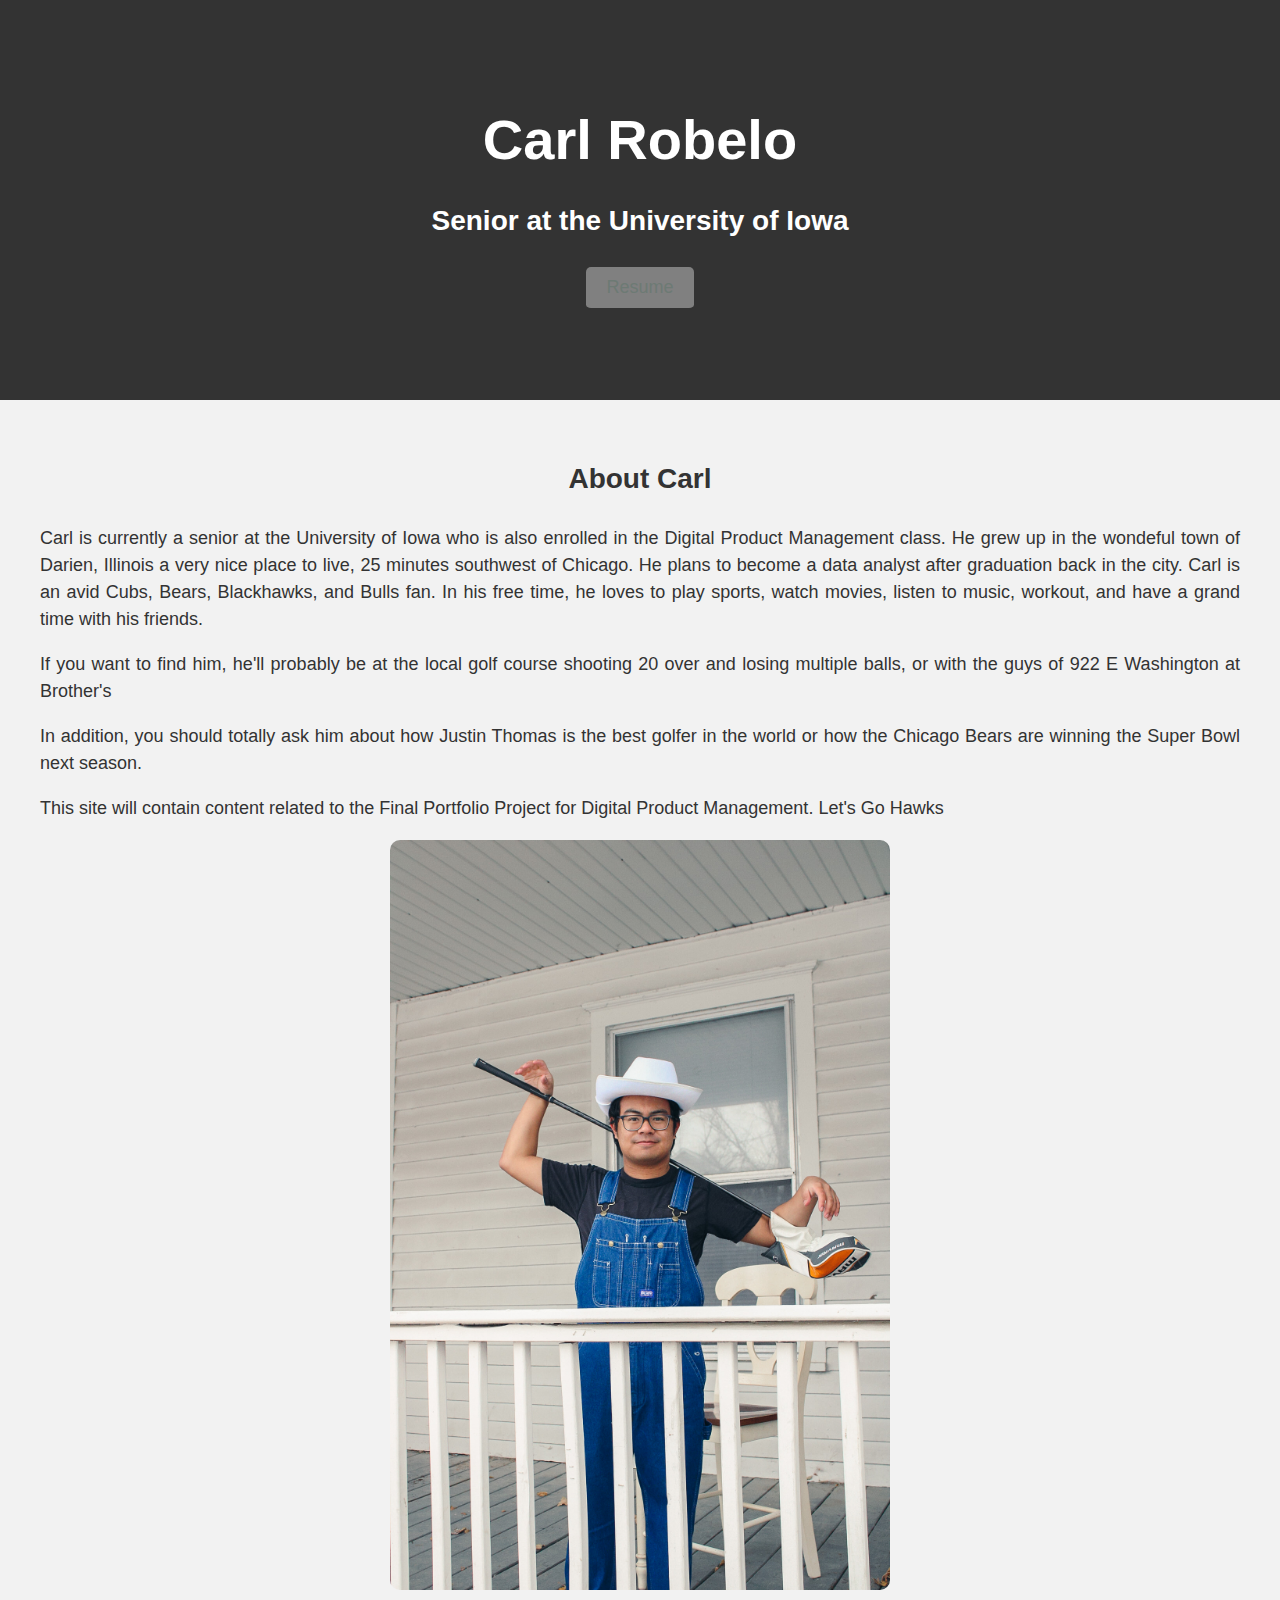
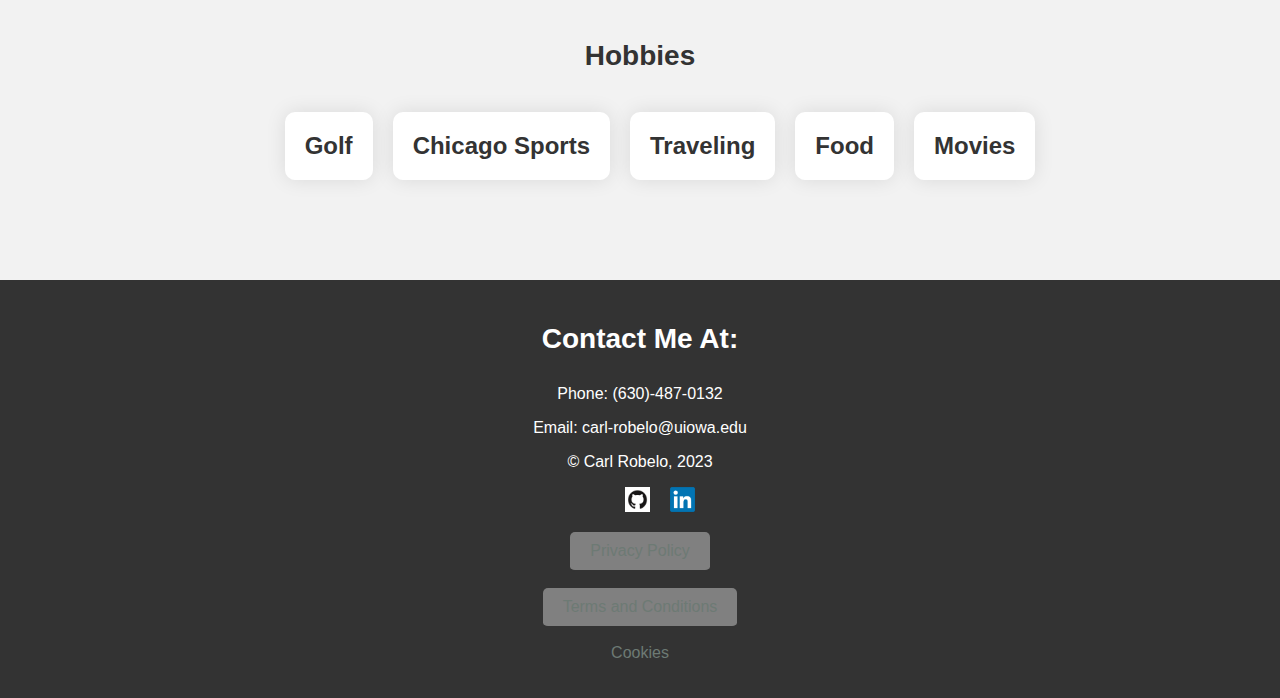
<file: index.html>
<!DOCTYPE html>
<html lang="en">
  <head>

    <!-- Google tag (gtag.js) -->
 <script async src="https://www.googletagmanager.com/gtag/js?id=G-439STD2J1S"></script>
 <script>
   window.dataLayer = window.dataLayer || [];
   function gtag(){dataLayer.push(arguments);}
   gtag('js', new Date());
 
   gtag('config', 'G-439STD2J1S');
 </script>

    <meta charset="UTF-8">
    <meta http-equiv="X-UA-Compatible" content="IE=edge">
    <meta name="viewport" content="width=device-width, initial-scale=1.0">
    <title>Carl Robelo</title>
    
    <link rel="apple-touch-icon" sizes="180x180" href="/.apple-touch-icon.png">
    <link rel="icon" type="image/png" sizes="32x32" href="./favicon-32x32.png">
    <link rel="icon" type="image/png" sizes="16x16" href="./favicon-16x16.png">
    <link rel="manifest" href="./site.webmanifest">

    <meta name="description" content="Final Project website portfolio">
    <meta name="viewport" content="width=device-width, initial-scale=1.0">

    <meta property="og:type" content="website">
    <meta property="og:title" content="Carl Robelo">
    <meta property="og:description" content="Final project website portfolio">
    <meta property="og:image" content="https://carl-robelo.me/Cheers.png">
    <meta property="og:url" content="https://carl-robelo.me">

    <link rel="stylesheet" href="./css/stylesheet.css">
  </head>
  <body>
    <header>
      <h1>Carl Robelo</h1>
      <h2>Senior at the University of Iowa</h2>
      <nav>
        <a href="./resume.html" class="resume-link">Resume</a>
      </nav>
    </header>
    
    <main>
      <section id="about">
        <h2>About Carl</h2>
        <p>
          Carl is currently a senior at the University of Iowa who is also enrolled in the Digital Product 
          Management class. He grew up in the wondeful town of Darien, Illinois a very nice place to live, 25 
          minutes southwest of Chicago. He plans to become a data analyst after graduation back in the city. Carl 
          is an avid Cubs, Bears, Blackhawks, and Bulls fan. In his free time, he loves to play sports, 
          watch movies, listen to music, workout, and have a grand time with his friends.
        </p>
        <p>
          If you want to find him, he'll probably be at the local golf course shooting 20 over and losing multiple balls,
          or with the guys of 922 E Washington at Brother's
        </p>
        <p>
          In addition, you should totally ask him about how Justin Thomas is the best golfer in the world
          or how the Chicago Bears are winning the Super Bowl next season.
        </p>
        <p>
          This site will contain content related to the Final Portfolio Project for Digital Product Management.

          Let's Go Hawks
        </p>
        <figure>
          <img src="images/GVTV3267.JPG"  alt="Carl with golf club" width="300" height="400">
        </figure>
      </section>

      <section class="hobbies">
        <h2>Hobbies</h2>
        <ul>
          <li>Golf</li>
          <li>Chicago Sports</li>
          <li>Traveling</li>
          <li>Food</li>
          <li>Movies</li>
        </ul>
      </section>
    </main>
    <footer>
      <h2>Contact Me At:</h2>
      <p>Phone: (630)-487-0132</p>
      <p>Email: carl-robelo@uiowa.edu</p>
      <p>&copy; Carl Robelo, 2023</p>
      <ul class="social-media-icons">
        <li><a href="https://github.com/crobelo11" target="_blank"><img src="images/GitHubLogo.png" alt="Github icon"></a></li>
        <li><a href="https://www.linkedin.com/in/carl-robelo/" target="_blank"><img src="images/LinkedInLogo.png" alt="LinkedIn icon"></a></li>
      </ul>
      <p><a href="./privacy.html" class="privacy-link">Privacy Policy</a></p>
      <p><a href="./terms.html" class="terms-link">Terms and Conditions</a></p>
      <p><a href="./cookie.html" class="cookie-popup">Cookies</a></p>
    </footer>
  </body>
</html>
</file>
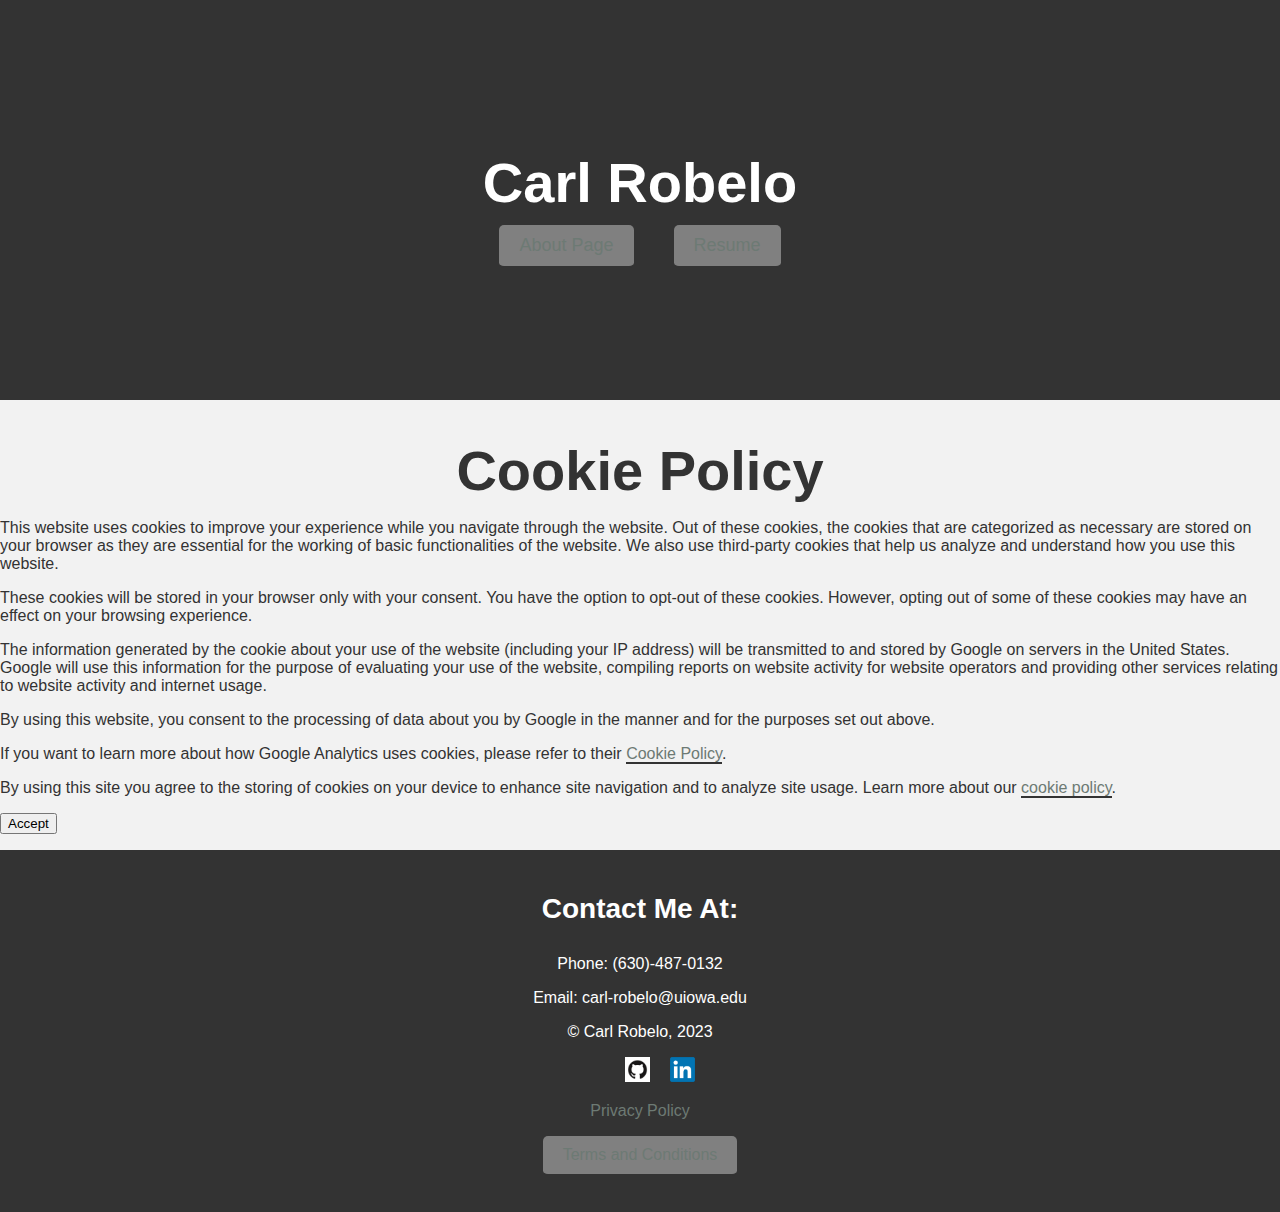
<file: cookie.html>
<!DOCTYPE html>
<html lang="en">
  <head>
    <meta charset="UTF-8">
    <title>Cookie Policy</title>
    <link rel="stylesheet" href="./css/stylesheet.css">
    <link rel="cookie-popup" href="./css/cookie-popup.css">
 
    <link rel="apple-touch-icon" sizes="180x180" href="/.apple-touch-icon.png">
    <link rel="icon" type="image/png" sizes="32x32" href="./favicon-32x32.png">
    <link rel="icon" type="image/png" sizes="16x16" href="./favicon-16x16.png">
    <link rel="manifest" href="./site.webmanifest">
 
  </head>
  <body>
    <header>
      <h1>Carl Robelo</h1>
      <nav>
        <a href="./index.html" class="about-link">About Page</a>
        <a href="./resume.html" class="resume-link">Resume</a>
      </nav>
  </header>
    <h1>Cookie Policy</h1>
    <p>This website uses cookies to improve your experience while you navigate through the website. Out of these cookies, the cookies that are categorized as necessary are stored on your browser as they are essential for the working of basic functionalities of the website. We also use third-party cookies that help us analyze and understand how you use this website.</p>
    <p>These cookies will be stored in your browser only with your consent. You have the option to opt-out of these cookies. However, opting out of some of these cookies may have an effect on your browsing experience.</p>
    <p>The information generated by the cookie about your use of the website (including your IP address) will be transmitted to and stored by Google on servers in the United States. Google will use this information for the purpose of evaluating your use of the website, compiling reports on website activity for website operators and providing other services relating to website activity and internet usage.</p>
    <p>By using this website, you consent to the processing of data about you by Google in the manner and for the purposes set out above.</p>
    <p>If you want to learn more about how Google Analytics uses cookies, please refer to their <a href="https://policies.google.com/technologies/cookies?hl=en-US" target="_blank">Cookie Policy</a>.</p>
    <div id="cookie-popup">
        <p>
          By using this site you agree to the storing of cookies on your device to
          enhance site navigation and to analyze site usage. Learn more about our
          <a href="./cookie.html">cookie policy</a>.
        </p>
        <p>
          <button id="accept-cookies">Accept</button>
        </p>
      </div>
    <footer>
        <h2>Contact Me At:</h2>
        <p>Phone: (630)-487-0132</p>
        <p>Email: carl-robelo@uiowa.edu</p>
        <p>&copy; Carl Robelo, 2023</p>
        <ul class="social-media-icons">
          <li><a href="https://github.com/crobelo11" target="_blank"><img src="images/GitHubLogo.png" alt="Github icon"></a></li>
          <li><a href="https://www.linkedin.com/in/carl-robelo/" target="_blank"><img src="images/LinkedInLogo.png" alt="LinkedIn icon"></a></li>
        </ul>
        <p><a href="./privacy.html" class="">Privacy Policy</a></p>
        <p><a href="./terms.html" class="terms-link">Terms and Conditions</a></p>
      </footer>
  <script src="cookie-popup.js"></script>
    </body>
</html>
</file>
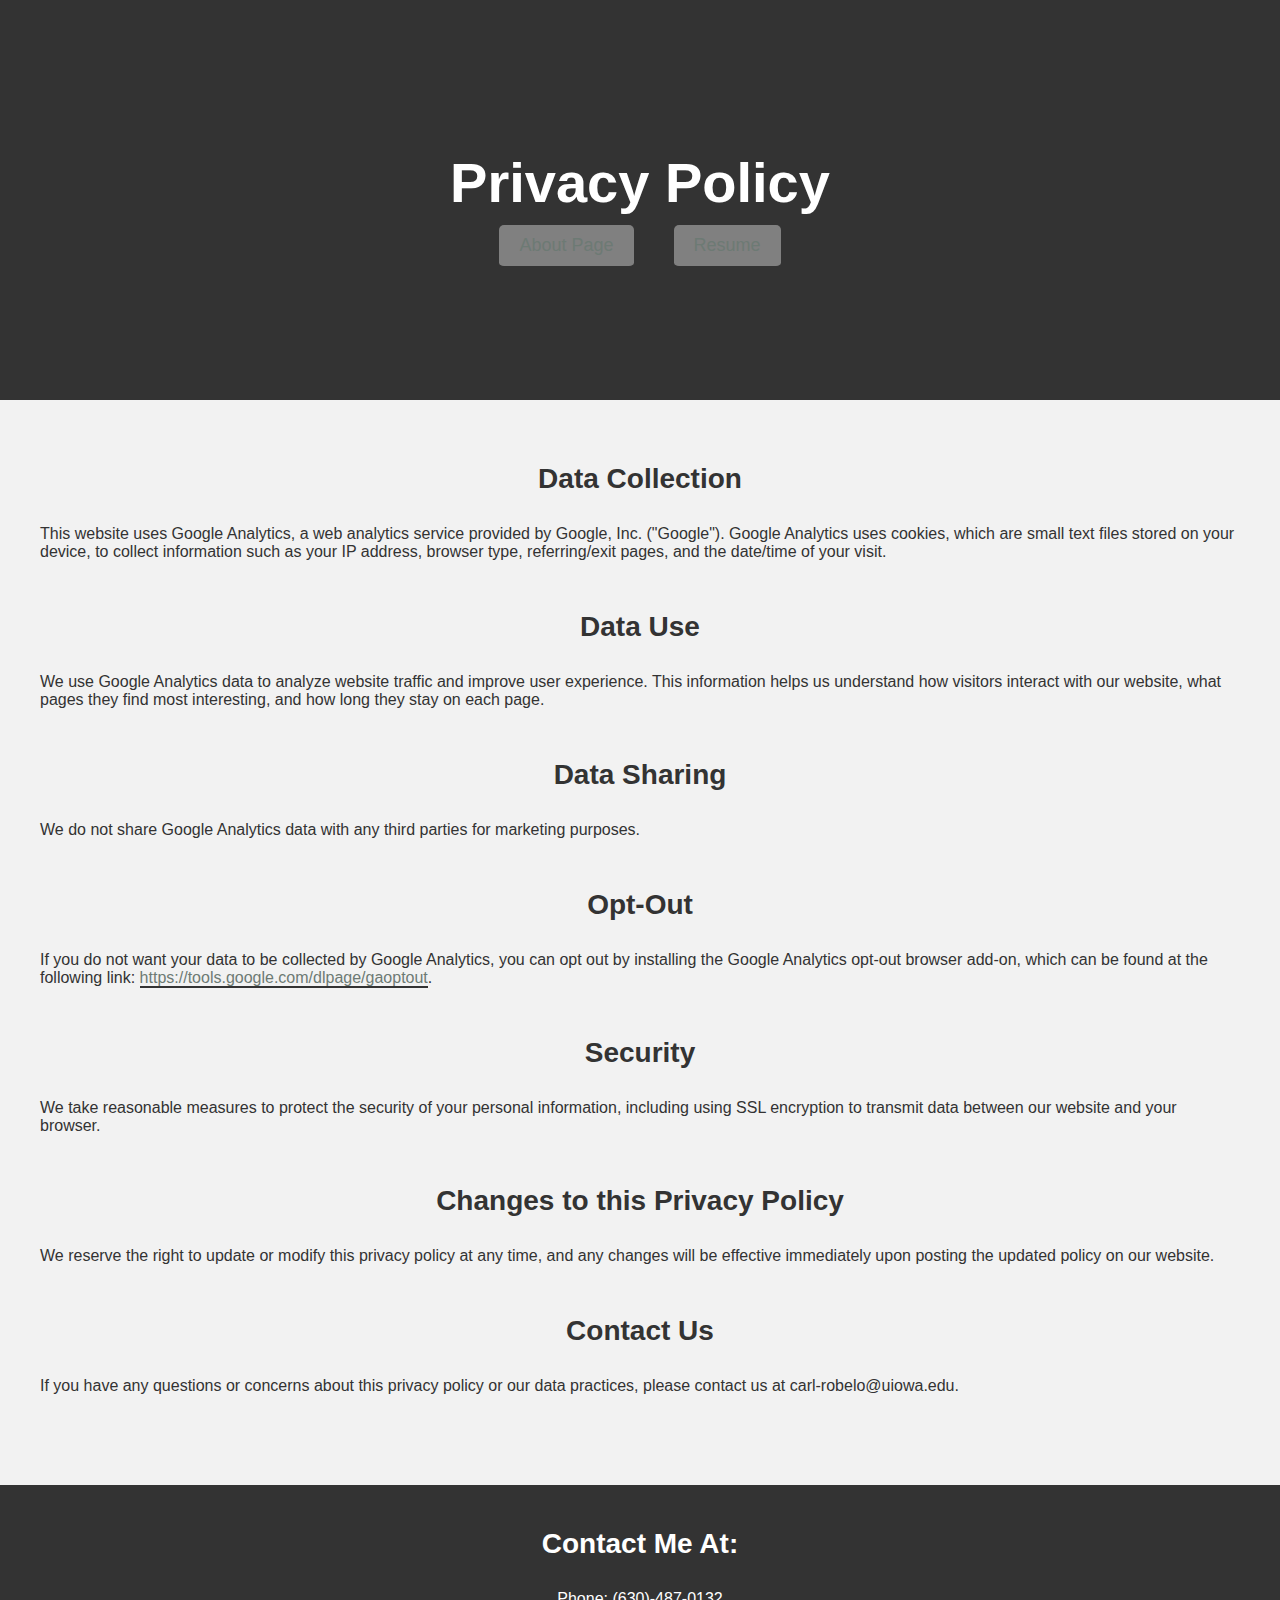
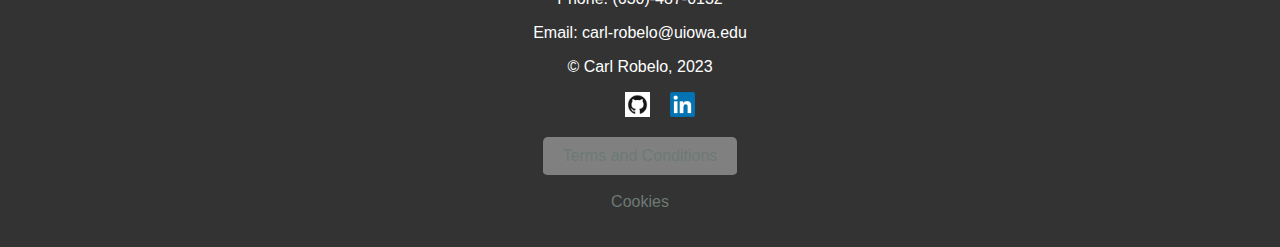
<file: privacy.html>
<!DOCTYPE html>
<html lang="en">
  <head>
    <meta charset="UTF-8">
    <title>Privacy Policy</title>
    <link rel="stylesheet" href="./css/stylesheet.css">

    <link rel="apple-touch-icon" sizes="180x180" href="/.apple-touch-icon.png">
    <link rel="icon" type="image/png" sizes="32x32" href="./favicon-32x32.png">
    <link rel="icon" type="image/png" sizes="16x16" href="./favicon-16x16.png">
    <link rel="manifest" href="./site.webmanifest">
  </head>
  <body>
    <header>
      <h1>Privacy Policy</h1>
      <nav>
        <a href="./index.html" class="about-link">About Page</a>
        <a href="./resume.html" class="resume-link">Resume</a>
      </nav>
    </header>
    <main>
      <section>
        <h2>Data Collection</h2>
        <p>This website uses Google Analytics, a web analytics service provided by Google, Inc. ("Google"). Google Analytics uses cookies, which are small text files stored on your device, to collect information such as your IP address, browser type, referring/exit pages, and the date/time of your visit.</p>
      </section>
      <section>
        <h2>Data Use</h2>
        <p>We use Google Analytics data to analyze website traffic and improve user experience. This information helps us understand how visitors interact with our website, what pages they find most interesting, and how long they stay on each page.</p>
      </section>
      <section>
        <h2>Data Sharing</h2>
        <p>We do not share Google Analytics data with any third parties for marketing purposes.</p>
      </section>
      <section>
        <h2>Opt-Out</h2>
        <p>If you do not want your data to be collected by Google Analytics, you can opt out by installing the Google Analytics opt-out browser add-on, which can be found at the following link: <a href="https://tools.google.com/dlpage/gaoptout">https://tools.google.com/dlpage/gaoptout</a>.</p>
      </section>
      <section>
        <h2>Security</h2>
        <p>We take reasonable measures to protect the security of your personal information, including using SSL encryption to transmit data between our website and your browser.</p>
      </section>
      <section>
        <h2>Changes to this Privacy Policy</h2>
        <p>We reserve the right to update or modify this privacy policy at any time, and any changes will be effective immediately upon posting the updated policy on our website.</p>
      </section>
      <section>
        <h2>Contact Us</h2>
        <p>If you have any questions or concerns about this privacy policy or our data practices, please contact us at carl-robelo@uiowa.edu.</p>
      </section>
    </main>
    <footer>
        <h2>Contact Me At:</h2>
        <p>Phone: (630)-487-0132</p>
        <p>Email: carl-robelo@uiowa.edu</p>
        <p>&copy; Carl Robelo, 2023</p>
        <ul class="social-media-icons">
          <li><a href="https://github.com/crobelo11" target="_blank"><img src="images/GitHubLogo.png" alt="Github icon"></a></li>
          <li><a href="https://www.linkedin.com/in/carl-robelo/" target="_blank"><img src="images/LinkedInLogo.png" alt="LinkedIn icon"></a></li>
        </ul>
        <p><a href="./terms.html" class="terms-link">Terms and Conditions</a></p>
        <p><a href="./cookie.html" class="cookie-popup">Cookies</a></p>
      </footer>
    </body>
</html>
</file>
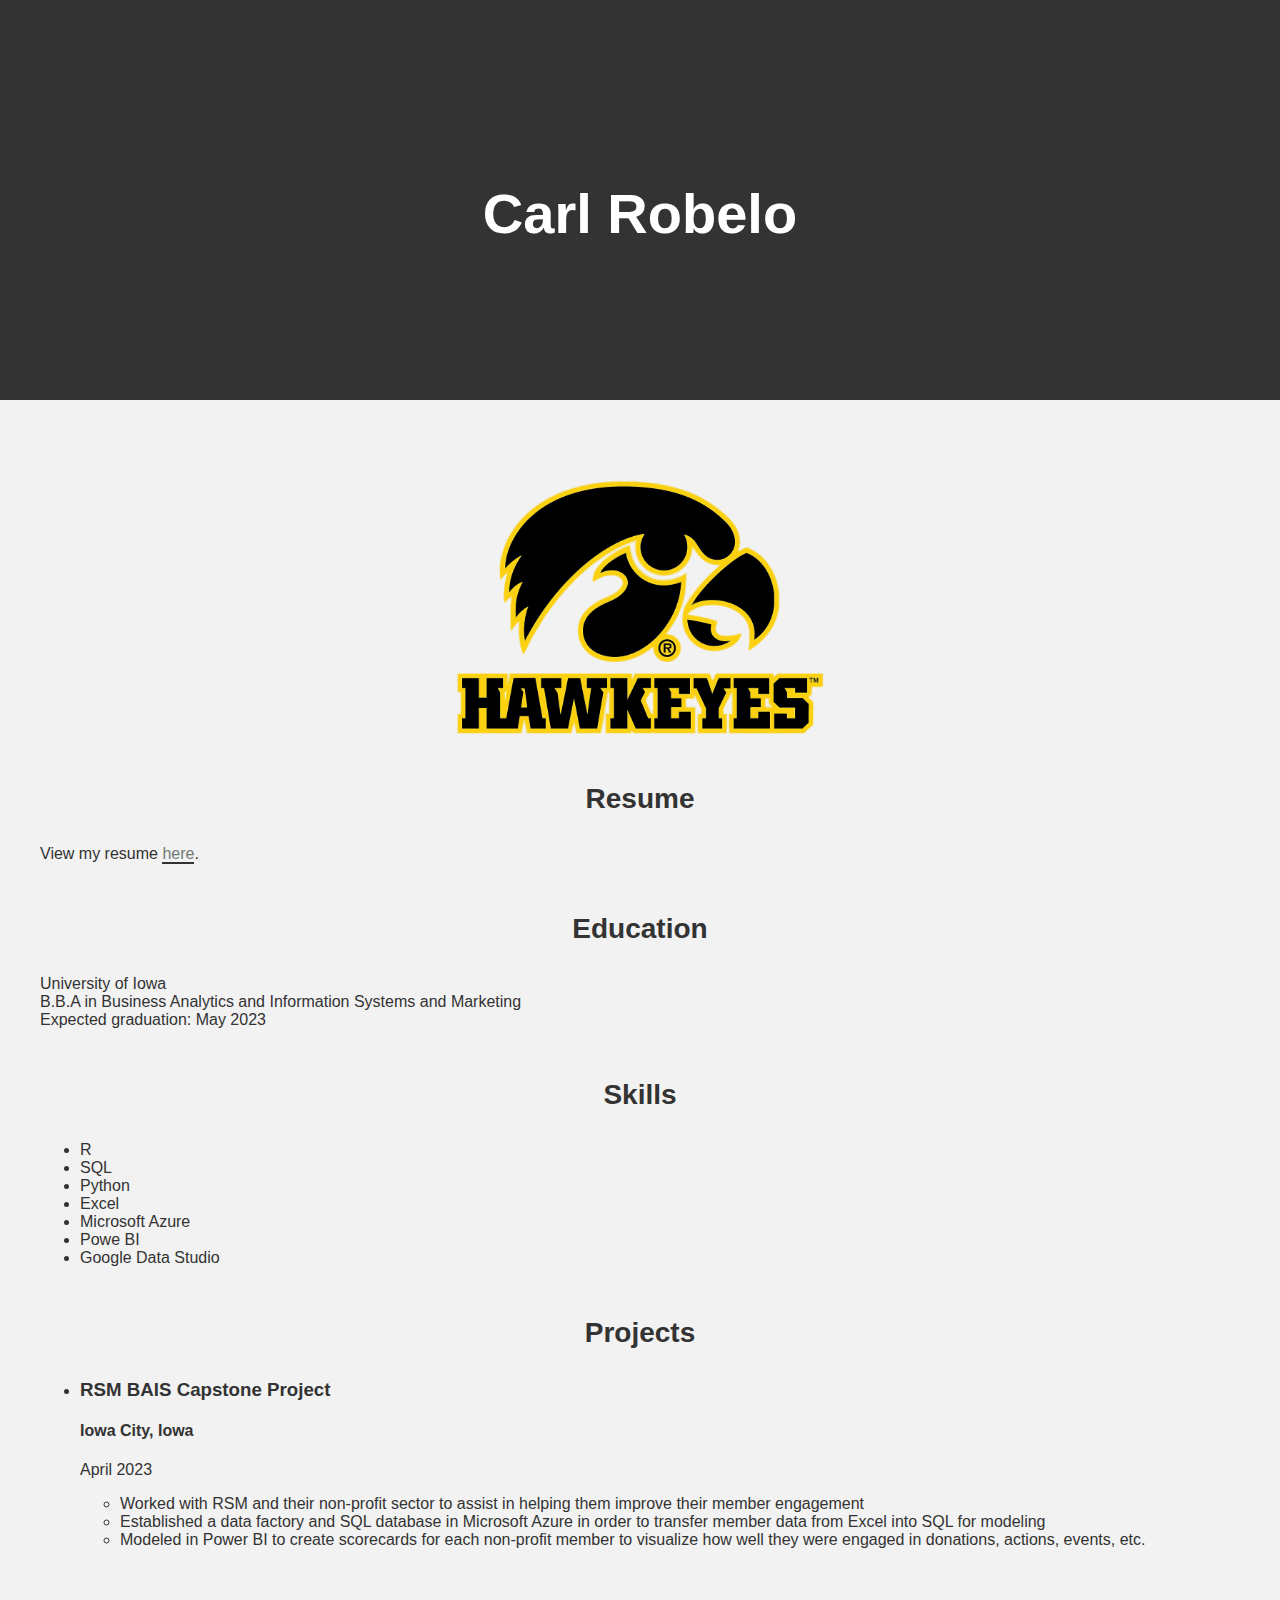
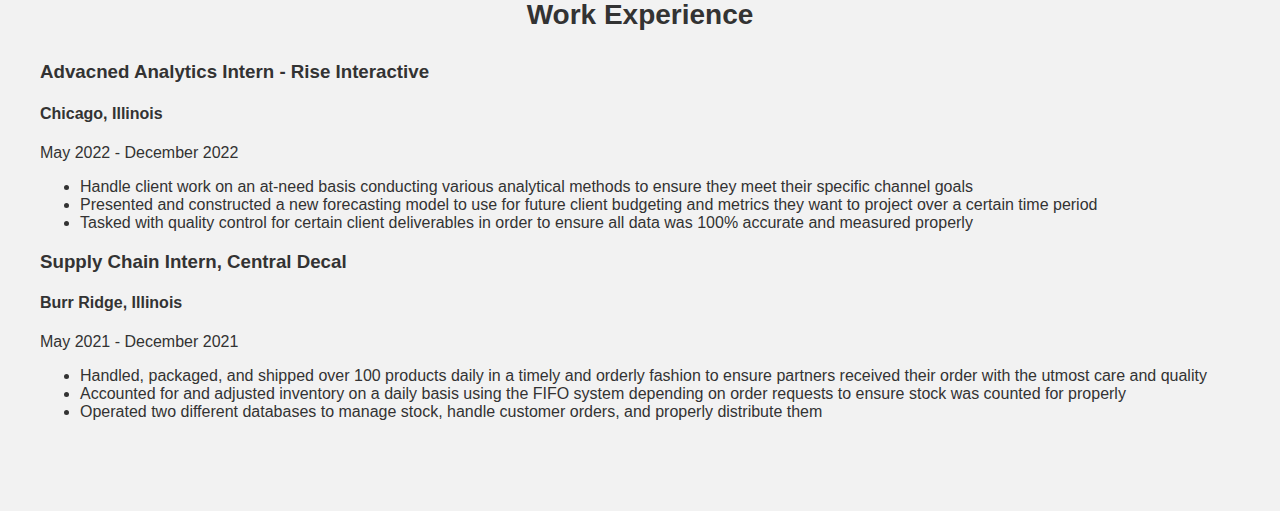
<file: Resume.html>
<!DOCTYPE html>
<html lang="en">
  <head>
    <meta charset="UTF-8">
    <meta http-equiv="X-UA-Compatible" content="IE=edge">
    <meta name="viewport" content="width=device-width, initial-scale=1.0">
    <title>Carl's Resume</title>
    <link rel="stylesheet" href="./css/stylesheet.css">
  </head>
  <!-- Google tag (gtag.js) -->
<script async src="https://www.googletagmanager.com/gtag/js?id=G-439STD2J1S"></script>
<script>
  window.dataLayer = window.dataLayer || [];
  function gtag(){dataLayer.push(arguments);}
  gtag('js', new Date());

  gtag('config', 'G-439STD2J1S');
</script>
  <body>
      <header>
          <h1>Carl Robelo</h1>
      </header>
      <main>
        <figure>
          <img src="images/IowaLogo.png"  width="200" height="150" class="center">
        </figure>
      </section>
      <section>
        <h2>Resume</h2>
        <p>View my resume <a href="https://www.your-resume-link.com" target="_blank">here</a>.</p>
     </section>     
          <section>
              <h2>Education</h2>
              <p>University of Iowa<br>B.B.A in Business Analytics and Information Systems and Marketing<br>Expected graduation: May 2023</p>
          </section>
          <section>
            <h2>Skills</h2>
            <ul>
              <li>R</li>
              <li>SQL</li>
              <li>Python</li>
              <li>Excel</li>
              <li>Microsoft Azure</li>
              <li>Powe BI</li>
              <li>Google Data Studio</li>
            </ul>
          </section>
          <section>
            <h2>Projects</h2>
            <ul>
              <li>
                <h3>RSM BAIS Capstone Project</h3>
                <h4>Iowa City, Iowa</h4>
                <p>April 2023</p>
                <ul>
                  <li>Worked with RSM and their non-profit sector to assist in helping them improve their member engagement</li>
                  <li>Established a data factory and SQL database in Microsoft Azure in order to transfer member data from Excel into SQL for modeling</li>
                  <li>Modeled in Power BI to create scorecards for each non-profit member to visualize how well they were engaged in donations, actions, events, etc.</li>
                </ul>
              </li>
            </ul>
          </section>
          <section>
              <h2>Work Experience</h2>
              <h3>Advacned Analytics Intern - Rise Interactive</h3>
              <h4>Chicago, Illinois</h4>
              <p>May 2022 - December 2022</p>
              <ul>
                  <li>Handle client work on an at-need basis conducting various analytical methods to ensure they meet their specific channel goals</li>
                  <li>Presented and constructed a new forecasting model to use for future client budgeting and metrics they want to project over a certain time period</li>
                  <li>Tasked with quality control for certain client deliverables in order to ensure all data was 100% accurate and measured properly</li>
              </ul>
              <h3>Supply Chain Intern, Central Decal</h3>
              <h4>Burr Ridge, Illinois</h4>
              <p>May 2021 - December 2021</p>
              <ul>
                  <li>Handled, packaged, and shipped over 100 products daily in a timely and orderly fashion to ensure partners received their order with the utmost care and quality</li>
                  <li>Accounted for and adjusted inventory on a daily basis using the FIFO system depending on order requests to ensure stock was counted for properly</li>
                  <li>Operated two different databases to manage stock, handle customer orders, and properly distribute them</li>
              </ul>
          </section>
        </main>
  </body>
</html>
</file>
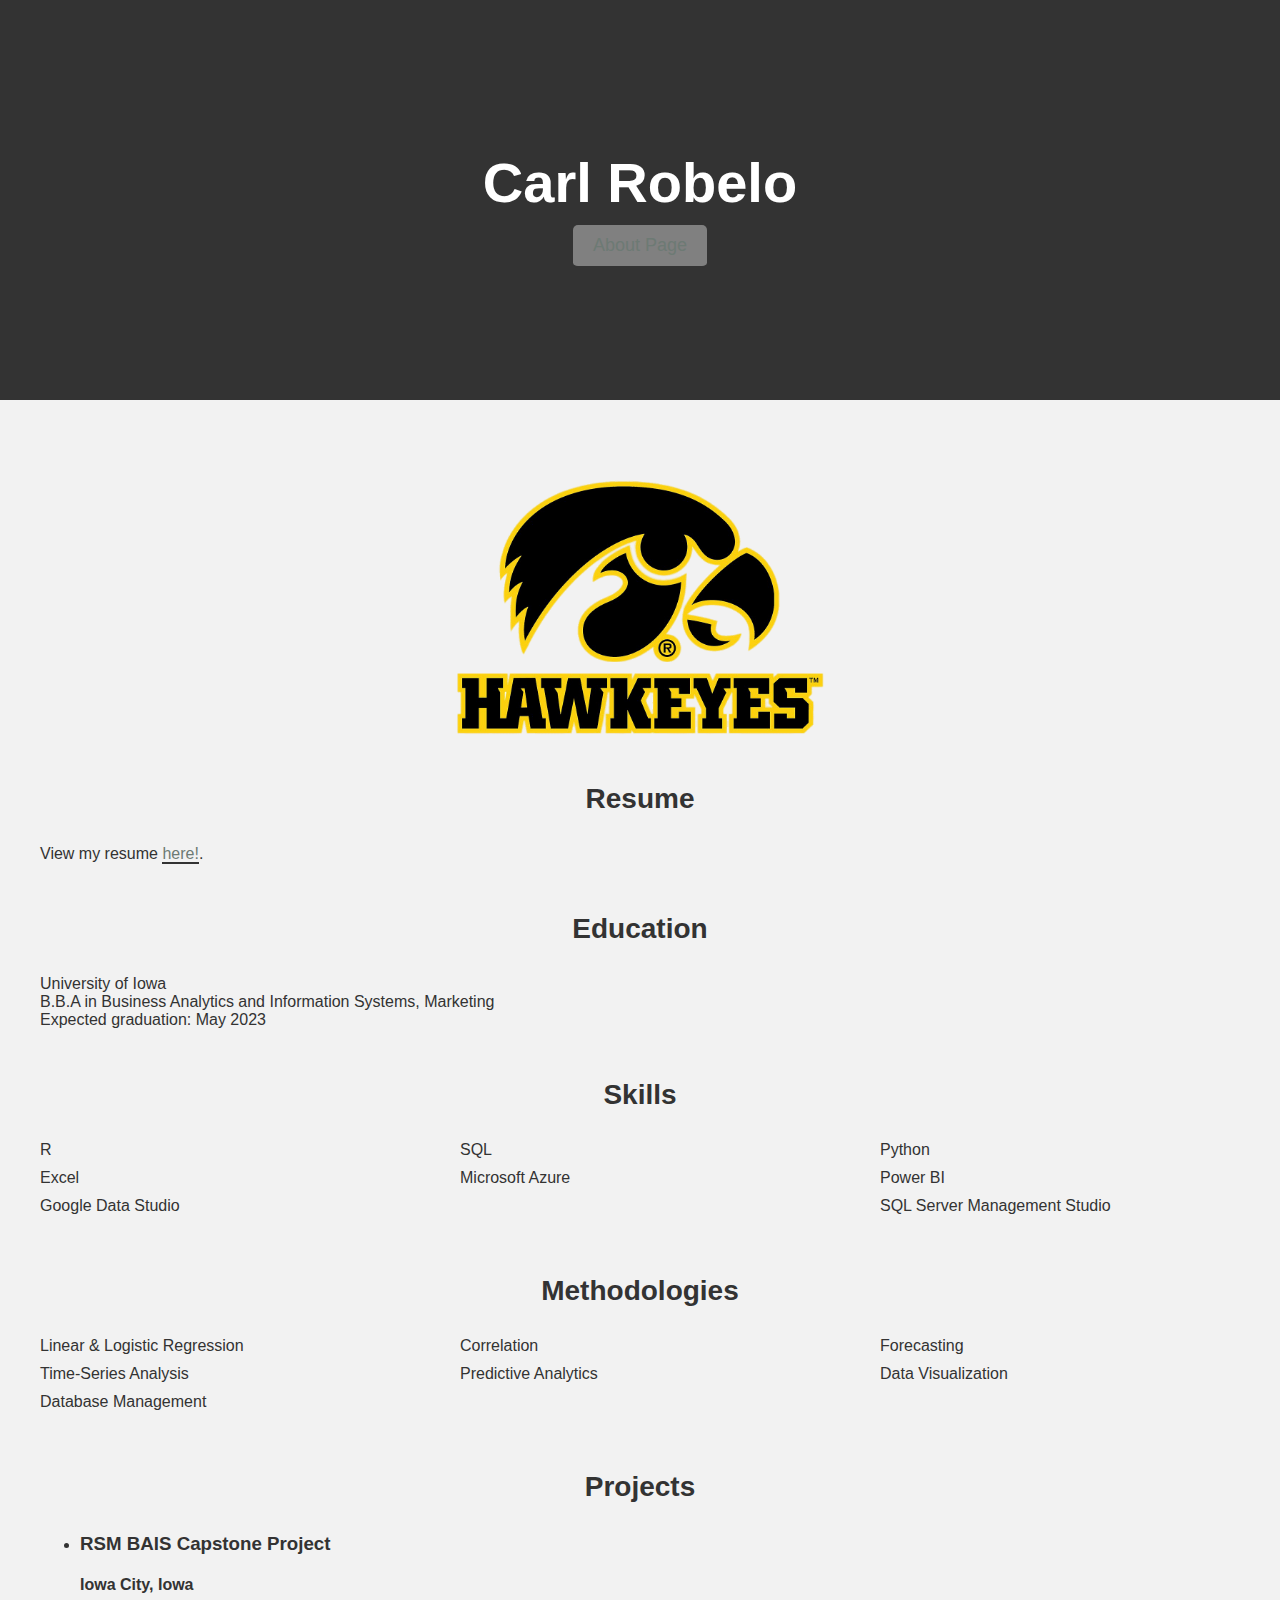
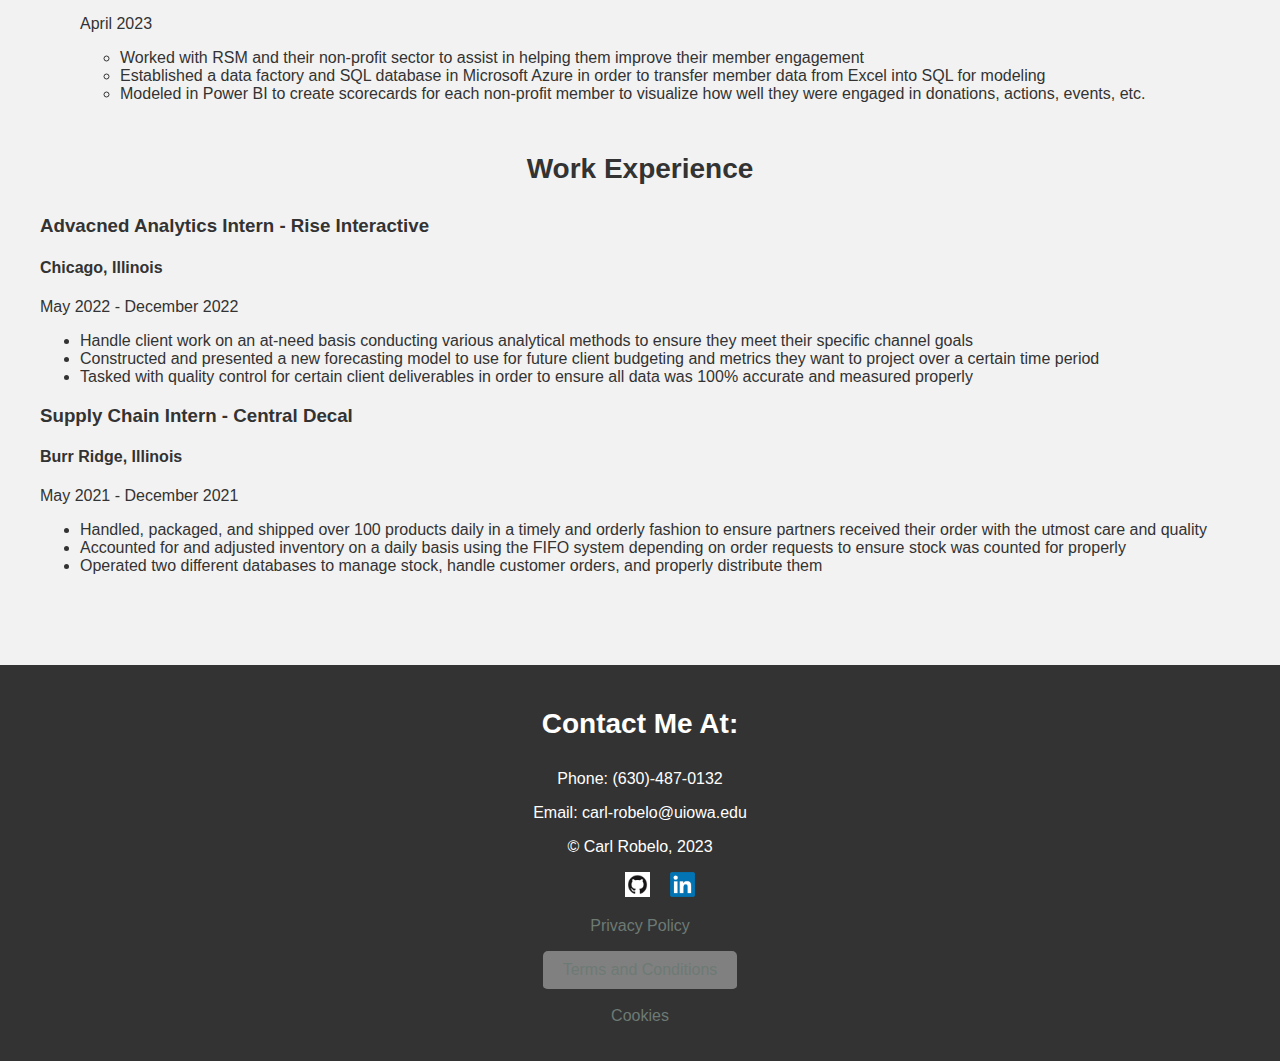
<file: resume.html>
<!DOCTYPE html>
<html lang="en">
  <head>

 <!-- Google tag (gtag.js) -->
 <script async src="https://www.googletagmanager.com/gtag/js?id=G-439STD2J1S"></script>
 <script>
   window.dataLayer = window.dataLayer || [];
   function gtag(){dataLayer.push(arguments);}
   gtag('js', new Date());
 
   gtag('config', 'G-439STD2J1S');
 </script>

    <meta charset="UTF-8">
    <meta http-equiv="X-UA-Compatible" content="IE=edge">
    <meta name="viewport" content="width=device-width, initial-scale=1.0">
    <title>Carl's Resume</title>
    <link rel="stylesheet" href="./css/stylesheet.css">
 
    <link rel="apple-touch-icon" sizes="180x180" href="/.apple-touch-icon.png">
    <link rel="icon" type="image/png" sizes="32x32" href="./favicon-32x32.png">
    <link rel="icon" type="image/png" sizes="16x16" href="./favicon-16x16.png">
    <link rel="manifest" href="./site.webmanifest"> 
  </head>

  <body>
      <header>
          <h1>Carl Robelo</h1>
          <nav>
            <a href="./index.html" class="about-link">About Page</a>
          </nav>
      </header>
      <main>
        <figure>
          <img src="images/IowaLogo.png" alt="Iowa Logo"  width="50" height="50" class="center">
        </figure>
      <section>
        <h2>Resume</h2>
        <p>View my resume <a href="Carl_Robelo_Resume.pdf" target="_blank">here!</a>.</p>
     </section>     
          <section>
              <h2>Education</h2>
              <p>University of Iowa<br>B.B.A in Business Analytics and Information Systems, Marketing<br>Expected graduation: May 2023</p>
          </section>
          <section>
            <h2>Skills</h2>
            <ul class="skills-list">
              <li>R</li>
              <li>SQL</li>
              <li>Python</li>
              <li>Excel</li>
              <li>Microsoft Azure</li>
              <li>Power BI</li>
              <li>Google Data Studio</li>
              <li>SQL Server Management Studio</li>
            </ul>
          </section>
          <section>
            <h2>Methodologies</h2>
            <ul class="methods-list">
              <li>Linear & Logistic Regression</li>
              <li>Correlation</li>
              <li>Forecasting</li>
              <li>Time-Series Analysis</li>
              <li>Predictive Analytics</li>
              <li>Data Visualization</li>
              <li>Database Management</li>
            </ul>
          </section>
          <section>
            <h2>Projects</h2>
            <ul>
              <li>
                <h3>RSM BAIS Capstone Project</h3>
                <h4>Iowa City, Iowa</h4>
                <p>April 2023</p>
                <ul>
                  <li>Worked with RSM and their non-profit sector to assist in helping them improve their member engagement</li>
                  <li>Established a data factory and SQL database in Microsoft Azure in order to transfer member data from Excel into SQL for modeling</li>
                  <li>Modeled in Power BI to create scorecards for each non-profit member to visualize how well they were engaged in donations, actions, events, etc.</li>
                </ul>
              </li>
            </ul>
          </section>
          <section>
              <h2>Work Experience</h2>
              <h3>Advacned Analytics Intern - Rise Interactive</h3>
              <h4>Chicago, Illinois</h4>
              <p>May 2022 - December 2022</p>
              <ul>
                  <li>Handle client work on an at-need basis conducting various analytical methods to ensure they meet their specific channel goals</li>
                  <li>Constructed and presented a new forecasting model to use for future client budgeting and metrics they want to project over a certain time period</li>
                  <li>Tasked with quality control for certain client deliverables in order to ensure all data was 100% accurate and measured properly</li>
              </ul>
              <h3>Supply Chain Intern - Central Decal</h3>
              <h4>Burr Ridge, Illinois</h4>
              <p>May 2021 - December 2021</p>
              <ul>
                  <li>Handled, packaged, and shipped over 100 products daily in a timely and orderly fashion to ensure partners received their order with the utmost care and quality</li>
                  <li>Accounted for and adjusted inventory on a daily basis using the FIFO system depending on order requests to ensure stock was counted for properly</li>
                  <li>Operated two different databases to manage stock, handle customer orders, and properly distribute them</li>
              </ul>
          </section>
        </main>
        <footer>
          <h2>Contact Me At:</h2>
          <p>Phone: (630)-487-0132</p>
          <p>Email: carl-robelo@uiowa.edu</p>
          <p>&copy; Carl Robelo, 2023</p>
          <ul class="social-media-icons">
            <li><a href="https://github.com/crobelo11" target="_blank"><img src="images/GitHubLogo.png" alt="Github icon"></a></li>
            <li><a href="https://www.linkedin.com/in/carl-robelo/" target="_blank"><img src="images/LinkedInLogo.png" alt="LinkedIn icon"></a></li>
          </ul>
          <p><a href="./index.html" class="">Privacy Policy</a></p>
          <p><a href="./terms.html" class="terms-link">Terms and Conditions</a></p>
          <p><a href="./cookie.html" class="cookie-popup">Cookies</a></p>
        </footer>
  </body>
</html>
</file>
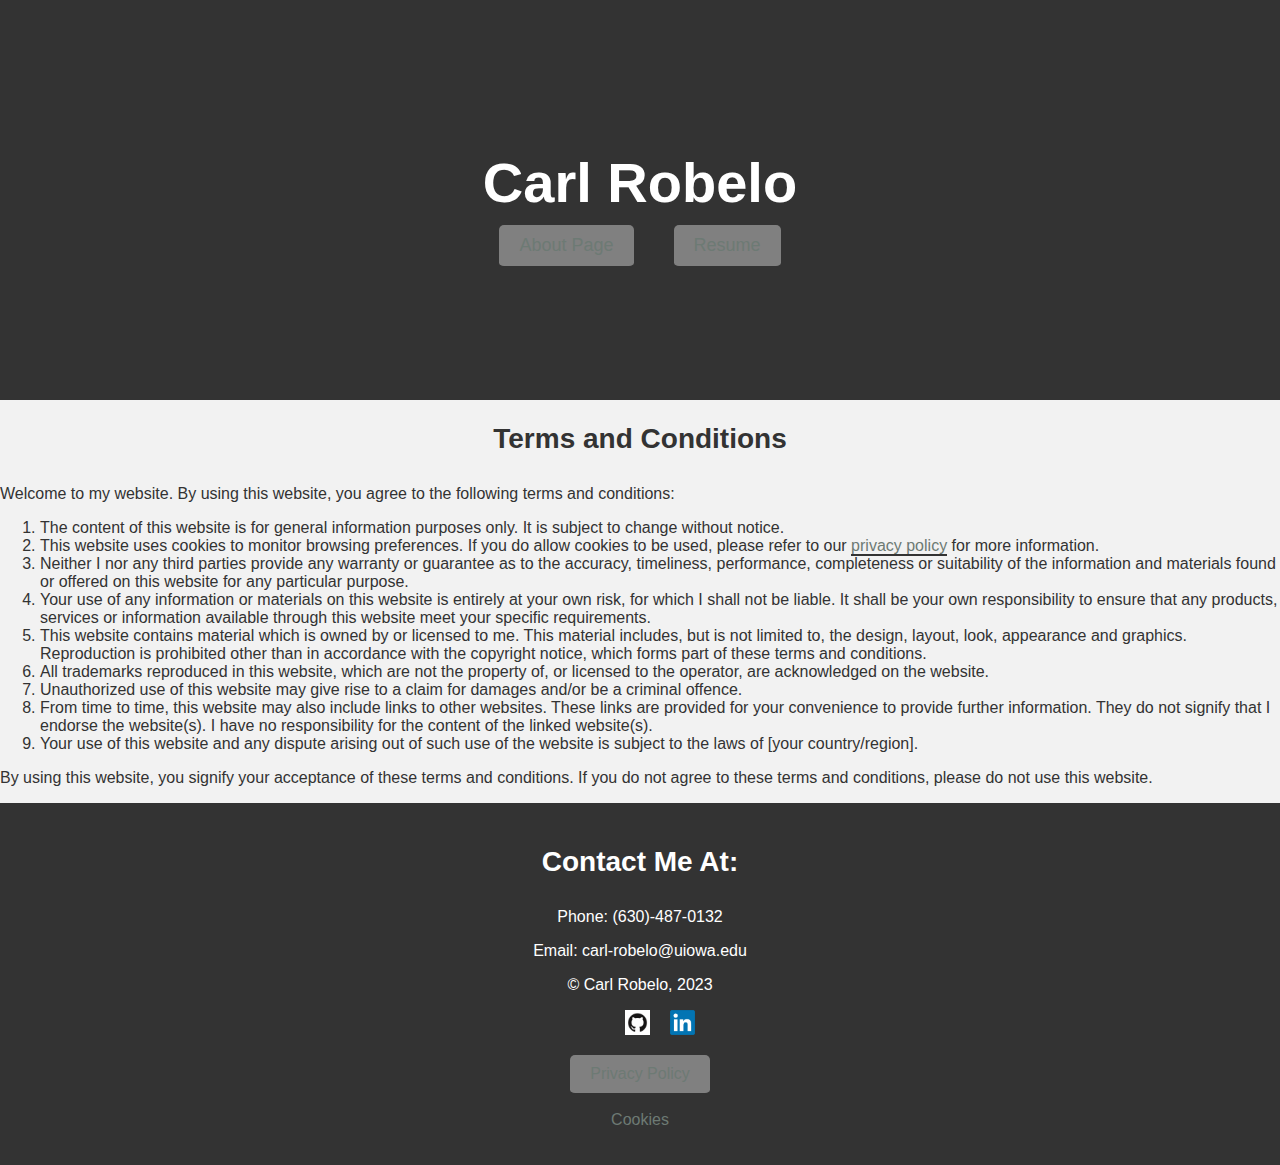
<file: terms.html>
<!DOCTYPE html>
<html lang="en">
  <head>
    <meta charset="UTF-8">
    <title>Terms and Conditions</title>
    <link rel="stylesheet" href="./css/stylesheet.css">
  
    <link rel="apple-touch-icon" sizes="180x180" href="/.apple-touch-icon.png">
    <link rel="icon" type="image/png" sizes="32x32" href="./favicon-32x32.png">
    <link rel="icon" type="image/png" sizes="16x16" href="./favicon-16x16.png">
    <link rel="manifest" href="./site.webmanifest">

</head>
<body>
    <header>
        <h1>Carl Robelo</h1>
        <nav>
          <a href="./index.html" class="about-link">About Page</a>
          <a href="./resume.html" class="resume-link">Resume</a>
        </nav>
    </header>
    <h2>Terms and Conditions</h2>
    <p>Welcome to my website. By using this website, you agree to the following terms and conditions:</p>
    <ol>
      <li>The content of this website is for general information purposes only. It is subject to change without notice.</li>
      <li>This website uses cookies to monitor browsing preferences. If you do allow cookies to be used, please refer to our <a href="./privacy.html">privacy policy</a> for more information.</li>
      <li>Neither I nor any third parties provide any warranty or guarantee as to the accuracy, timeliness, performance, completeness or suitability of the information and materials found or offered on this website for any particular purpose.</li>
      <li>Your use of any information or materials on this website is entirely at your own risk, for which I shall not be liable. It shall be your own responsibility to ensure that any products, services or information available through this website meet your specific requirements.</li>
      <li>This website contains material which is owned by or licensed to me. This material includes, but is not limited to, the design, layout, look, appearance and graphics. Reproduction is prohibited other than in accordance with the copyright notice, which forms part of these terms and conditions.</li>
      <li>All trademarks reproduced in this website, which are not the property of, or licensed to the operator, are acknowledged on the website.</li>
      <li>Unauthorized use of this website may give rise to a claim for damages and/or be a criminal offence.</li>
      <li>From time to time, this website may also include links to other websites. These links are provided for your convenience to provide further information. They do not signify that I endorse the website(s). I have no responsibility for the content of the linked website(s).</li>
      <li>Your use of this website and any dispute arising out of such use of the website is subject to the laws of [your country/region].</li>
    </ol>
    <p>By using this website, you signify your acceptance of these terms and conditions. If you do not agree to these terms and conditions, please do not use this website.</p>
    <footer>
        <h2>Contact Me At:</h2>
        <p>Phone: (630)-487-0132</p>
        <p>Email: carl-robelo@uiowa.edu</p>
        <p>&copy; Carl Robelo, 2023</p>
        <ul class="social-media-icons">
          <li><a href="https://github.com/crobelo11" target="_blank"><img src="images/GitHubLogo.png" alt="Github icon"></a></li>
          <li><a href="https://www.linkedin.com/in/carl-robelo/" target="_blank"><img src="images/LinkedInLogo.png" alt="LinkedIn icon"></a></li>
        </ul>
        <p><a href="./privacy.html" class="privacy-link">Privacy Policy</a></p>
        <p><a href="./cookie.html" class="cookie-popup">Cookies</a></p>
      </footer>
</body>
</html>
</file>
<file: css/stylesheet.css>
/* Body */
body {
  background-color: #F2F2F2;
  font-family: 'Montserrat', sans-serif;
  color: #333;
  margin: 0;
  padding: 0;
}

/* Links */
a {
  color: #333;
  text-decoration: none;
  border-bottom: 2px solid #333; /* added underline to links */
  transition: border-color 0.3s ease; /* added transition effect to underline */
}

a:hover {
  border-color: #EB5C0E; /* changed underline color on hover */
}

/* Headings */
h1, h2, h3 {
  font-family: 'Raleway', sans-serif;
}

/* Header */
header {
  background-color: #333;
  color: #fff;
  display: flex;
  flex-direction: column;
  justify-content: center;
  align-items: center;
  height: 400px;
}

nav {
  display: flex;
  justify-content: center;
  align-items: center;
  margin-bottom: 20px;
}

nav a {
  margin: 0 20px;
  font-size: 18px;
}

h1 {
  font-size: 56px;
  margin-bottom: 10px;
  text-align: center;
}

h2 {
  font-size: 28px;
  margin-bottom: 30px;
  text-align: center;
}

/* Main Content */
main {
  max-width: 1200px;
  margin: 0 auto;
  padding: 40px;
}

section {
  margin-bottom: 50px;
}

section#about p {
  font-size: 18px;
  line-height: 1.5;
  text-align: justify;
}

section#about img {
  display: block;
  margin: 0 auto;
  width: 100%;
  max-width: 500px;
  height: auto;
  border-radius: 10px;
}

.center {
  display: block;
  margin: 0 auto;
  width: 100%;
  max-width: 500px;
  height: auto;
  border-radius: 10px;
}

section.hobbies ul {
  display: flex;
  justify-content: center;
  align-items: center;
  flex-wrap: wrap;
  list-style: none;
}

section.hobbies li {
  background-color: #fff;
  color: #333;
  font-size: 24px;
  font-weight: bold;
  margin: 10px;
  padding: 20px;
  border-radius: 10px;
  box-shadow: 0 0 20px rgba(0, 0, 0, 0.1);
  transition: all 0.3s ease;
}

section.hobbies li:hover {
  transform: translateY(-10px);
  box-shadow: 0 0 30px rgba(0, 0, 0, 0.2);
}

.skills-list {
  display: flex;
  flex-wrap: wrap;
  justify-content: space-between;
  list-style-type: none;
  padding: 0;
  margin: 0;
}

.skills-list li {
  flex-basis: 30%;
  margin-bottom: 10px;
}

.methods-list {
  display: flex;
  flex-wrap: wrap;
  justify-content: space-between;
  list-style-type: none;
  padding: 0;
  margin: 0;
}

.methods-list li {
  flex-basis: 30%;
  margin-bottom: 10px;
}

.resume-link {
  display: inline-block;
  padding: 10px 20px;
  background-color: grey;
  color: #fff;
  text-decoration: none;
  border-radius: 5px;
  transition: background-color 0.3s ease;
}

.resume-link:hover {
  background-color: #333;
}

.privacy-link {
  display: inline-block;
  padding: 10px 20px;
  background-color: grey;
  color: #fff;
  text-decoration: none;
  border-radius: 5px;
  transition: background-color 0.3s ease;
}

.privacy-link:hover {
  background-color: #333;
}

.terms-link {
  display: inline-block;
  padding: 10px 20px;
  background-color: grey;
  color: #fff;
  text-decoration: none;
  border-radius: 5px;
  transition: background-color 0.3s ease;
}

.terms-link:hover {
  background-color: #333;
}

.about-link {
  display: inline-block;
  padding: 10px 20px;
  background-color: grey;
  color: #fff;
  text-decoration: none;
  border-radius: 5px;
  transition: background-color 0.3s ease;
}

.about-link:hover {
  background-color: #333;
}


/* unvisited link */
a:link {
  color: #6d7a74;
}

/* visited link */
a:visited {
  color: #1d0eeb;
}

/* mouse over link */
a:hover {
  color: #93facb;
  background-color: hotpink;
  padding: 2px;
  border-color: #EB5C0E; /* added underline color on hover */
}

/* selected link */
a:active {
  color: hotpink;
}

/* Footer */
footer {
  background-color: #333;
  color: #fff;
  padding: 20px;
  text-align: center;
}

.social-media-icons {
  display: flex;
  justify-content: center;
  align-items: center;
}

.social-media-icons li {
  list-style: none;
  margin: 0 10px;
}

.social-media-icons img {
  width: 25px;
  height: 25px;
}
</file>
<file: css/cookie-popup.css>
/* Cookie popup styles */

@import url("https://fonts.googleapis.com/css2?family=Source+Code+Pro&display=swap");

#cookie-popup {
  font-family: "Source Code Pro", monospace;
  position: fixed;
  bottom: 0;
  left: 0;
  background-color: #333;
  color: #fff;
  padding: 2rem;
  text-align: center;
  font-size: 1.25rem;
  max-width: 100%;
  height: auto;
  z-index: 9999;
}

#cookie-popup a {
  color: #fff;
}

#cookie-popup a:hover {
  color: lightpink;
  text-decoration: underline;
}

#accept-cookies {
  font-family: "Source Code Pro", monospace;
  background-color: #fff;
  color: #333;
  border: none;
  padding: 5px 10px;
  font-size: 1.25rem;
  cursor: pointer;
}

#accept-cookies:hover {
  background-color: lightpink;
  transition: 0.4s;
}
</file>
